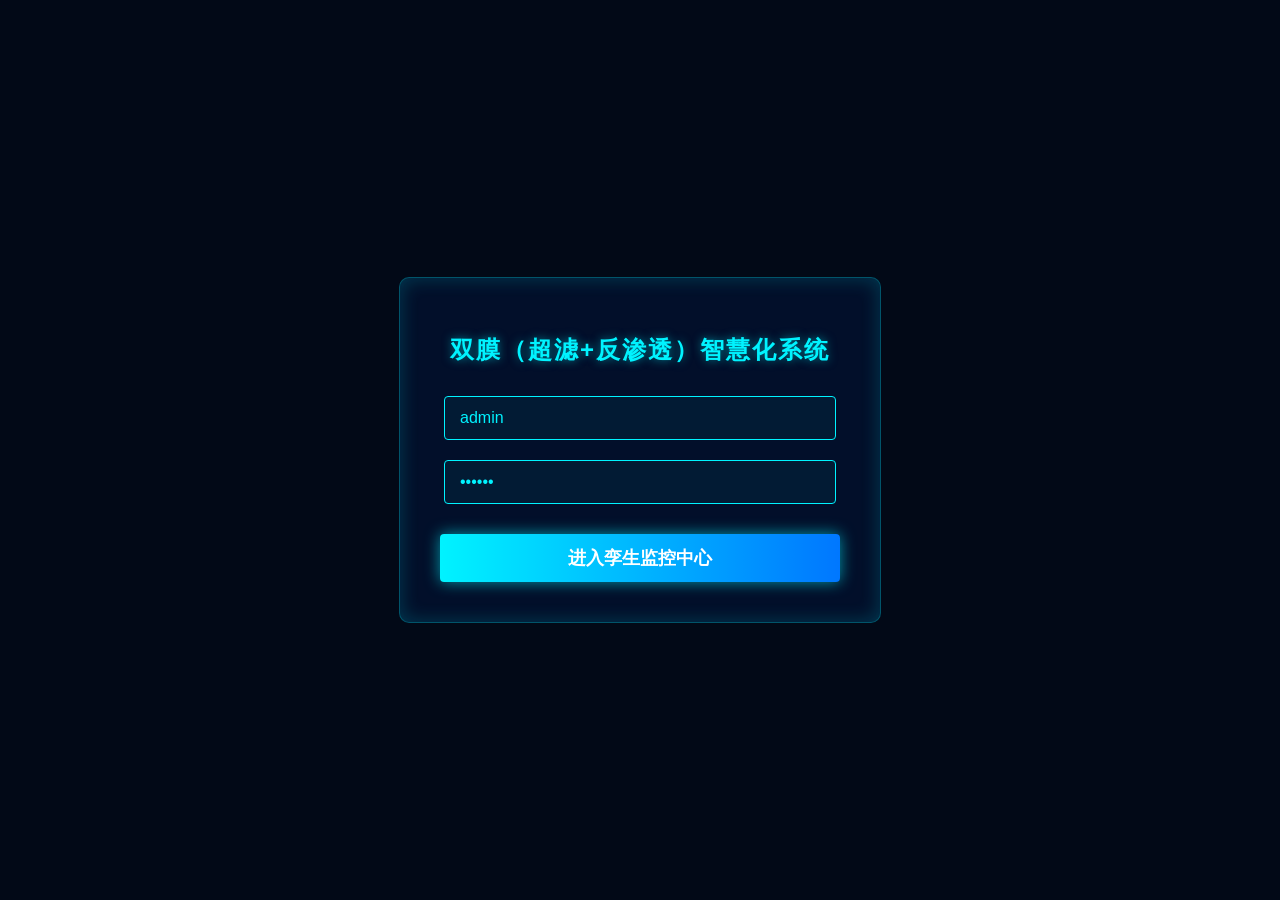
<file: index.html>
<!DOCTYPE html>
<html lang="zh-CN">
<head>
    <meta charset="UTF-8">
    <meta name="viewport" content="width=device-width, initial-scale=1.0">
    <title>双膜（超滤+反渗透）智慧化系统</title>
    <link rel="stylesheet" href="css/style.css">
</head>
<body>
    <div class="bg-grid"></div>

    <div class="login-wrapper">
        <div class="login-box">
            <h1 class="login-title">双膜（超滤+反渗透）智慧化系统</h1>
            
            <input type="text" class="login-input" placeholder="请输入管理员账号" value="admin">
            <input type="password" class="login-input" placeholder="请输入密码" value="123456">
            
            <button class="login-btn" onclick="window.location.href='main.html?v=20260828-3d19'">
                进入孪生监控中心
            </button>
        </div>
    </div>
</body>
</html>
</file>
<file: css/style.css>
/* 全局重置与基础设定 */
body, html {
    margin: 0;
    padding: 0;
    width: 100%;
    height: 100%;
    /* 深邃的科技蓝黑底色 */
    background-color: #020917; 
    color: #ffffff;
    font-family: "PingFang SC", "Helvetica Neue", Helvetica, Arial, sans-serif;
    overflow: hidden; /* 防止出现滚动条 */
}

/* 背景网格效果 (增加空间感) */
.bg-grid {
    position: fixed;
    top: 0; left: 0; width: 100%; height: 100%;
    background-image: 
        linear-gradient(rgba(0, 243, 255, 0.05) 1px, transparent 1px),
        linear-gradient(90deg, rgba(0, 243, 255, 0.05) 1px, transparent 1px);
    background-size: 40px 40px;
    z-index: -1;
}

/* ================= 登录页专属样式 ================= */
.login-wrapper {
    position: relative;
    width: 100%;
    height: 100%;
    display: flex;
    justify-content: center;
    align-items: center;
}

/* 毛玻璃质感的登录框 */
.login-box {
    width: 400px;
    padding: 40px;
    background: rgba(4, 21, 55, 0.6);
    border: 1px solid rgba(0, 243, 255, 0.3);
    border-radius: 10px;
    box-shadow: 0 0 20px rgba(0, 243, 255, 0.2) inset;
    backdrop-filter: blur(10px); /* Mac 上最爱的毛玻璃效果 */
    text-align: center;
}

.login-box h1 {
    color: #00f3ff;
    font-size: 24px;
    margin-bottom: 30px;
    letter-spacing: 2px;
    text-shadow: 0 0 10px rgba(0, 243, 255, 0.5);
}

.login-input {
    width: 90%;
    padding: 12px 15px;
    margin-bottom: 20px;
    background: rgba(0, 243, 255, 0.05);
    border: 1px solid #00f3ff;
    color: #00f3ff;
    border-radius: 4px;
    outline: none;
    font-size: 16px;
    transition: all 0.3s;
}

.login-input:focus {
    box-shadow: 0 0 10px rgba(0, 243, 255, 0.8);
}

/* 荧光呼吸按钮 */
.login-btn {
    width: 100%;
    padding: 12px;
    margin-top: 10px;
    background: linear-gradient(90deg, #00f3ff 0%, #0077ff 100%);
    border: none;
    color: #fff;
    font-size: 18px;
    font-weight: bold;
    border-radius: 4px;
    cursor: pointer;
    box-shadow: 0 0 15px rgba(0, 243, 255, 0.6);
    transition: all 0.3s ease;
}

.login-btn:hover {
    box-shadow: 0 0 25px rgba(0, 243, 255, 1);
    transform: scale(1.02);
}
/* ================= 大屏主页/厂区页 通用 UI 样式 ================= */

/* 3D 模型的画布容器，放在最底层 */
#canvas-container {
    position: absolute;
    top: 0; left: 0;
    width: 100%; height: 100%;
    z-index: 0; 
}

/* UI 遮罩层，盖在 3D 模型上面 */
#ui-layer {
    position: absolute;
    top: 0; left: 0;
    width: 100%; height: 100%;
    z-index: 10;
    pointer-events: none; /* 魔法属性：让鼠标穿透UI层，可以拖拽底下的3D模型 */
    display: flex;
    flex-direction: column;
}

/* 顶部导航标题栏 */
.top-header {
    height: 80px;
    background: linear-gradient(180deg, rgba(4, 21, 55, 0.9) 0%, transparent 100%);
    display: flex;
    justify-content: space-between;
    align-items: center;
    padding: 0 40px;
    pointer-events: auto; /* 恢复这部分的鼠标点击 */
    border-bottom: 1px solid rgba(0, 243, 255, 0.2);
}

.header-title {
    font-size: 28px;
    font-weight: bold;
    color: #00f3ff;
    text-shadow: 0 0 15px rgba(0, 243, 255, 0.8);
    letter-spacing: 2px;
}

/* 导航按钮（微调大小以适配下方文本） */
.nav-btn {
    background: rgba(0, 243, 255, 0.05);
    border: 1px solid rgba(0, 243, 255, 0.3);
    color: #fff;
    padding: 6px 14px; /* 调小上下左右边距 */
    margin-left: 8px;  /* 调小按钮间隙 */
    font-size: 13px;   /* 调小字号 */
    border-radius: 4px;
    cursor: pointer;
    transition: all 0.3s ease;
    font-weight: bold;
}

/* 右侧头部综合容器：上下排布按钮和时间 */
.header-right {
    display: flex;
    flex-direction: column;
    align-items: flex-end; /* 内容靠右对齐 */
    gap: 8px; /* 按钮和文字的间距 */
    margin-top: 10px;
}

/* 用户名和时间文本的样式 */
.header-info {
    font-size: 12px;
    color: #b0c4de;
    display: flex;
    gap: 15px; /* 名字和时间之间的间距 */
    font-family: 'Helvetica Neue', Helvetica, Arial, sans-serif;
    letter-spacing: 1px;
}

/* 动态状态呼吸灯 */
.status-dot {
    width: 10px; 
    height: 10px; 
    border-radius: 50%;
    animation: blink 1.5s infinite;
}

.nav-btn:hover, .nav-btn.active {
    background: rgba(0, 243, 255, 0.2);
    border-color: #00f3ff;
    box-shadow: 0 0 15px rgba(0, 243, 255, 0.5) inset;
    color: #00f3ff;
}

/* 中间主体区域（包含左右面板） */
/* ================= 大屏主页/厂区页 通用 UI 样式 ================= */
/* 中间主体区域（包含左右面板） */
.main-content {
    flex: 1;
    position: relative;
}

/* === 1. 左右大容器 === */
.side-panel {
    position: absolute;
    top: 85px;     
    bottom: 25px;
    width: 360px;
    display: flex;
    flex-direction: column;
    gap: 4px;
    z-index: 10;
    pointer-events: none; 
}
/* 【修复问题2：紧贴边缘】把 20px 改成 0px，让右侧彻底贴边 */
.left-panel { left: 0px; }
.right-panel { right: 0px; }

/* === 2. 独立信息板 === */
.data-module {
    pointer-events: auto; 
    position: relative;
    background: rgba(10, 25, 50, 0.4) !important;
    border-radius: 0 10px 10px 0 !important;      
    border: 1px solid rgba(0, 243, 255, 0.3);
    border-left: none; 
    box-shadow: 0 0 15px rgba(0, 243, 255, 0.1) inset;
    backdrop-filter: blur(8px);                    
    -webkit-backdrop-filter: blur(8px);
    padding: 5px 8px;
    
    flex: 1;                                       
    height: 0; 
    display: flex;
    flex-direction: column;
    
    overflow: visible; 

    transition: transform 0.4s cubic-bezier(0.4, 0, 0.2, 1);
}

/* 右侧面板的圆角和边框反向设置 */
.right-panel .data-module {
    border-radius: 10px 0 0 10px !important;
    border-left: 1px solid rgba(0, 243, 255, 0.3);
    border-right: none;
}

/* === 3. 隐入屏幕边缘的逻辑计算 === */
/* 💥 核心修复 2：因为小耳朵已经能完整露在外面了，所以面板直接平移 100% 即可 💥 */
.data-module.hidden-left { transform: translateX(-100%); }
.data-module.hidden-right { transform: translateX(100%); }

/* === 4. 左右边缘的隐现按钮（小耳朵） === */
.toggle-btn {
    position: absolute;
    top: 50%;
    transform: translateY(-50%);
    width: 18px;
    height: 50px;
    background: rgba(0, 243, 255, 0.3); 
    border: 1px solid rgba(0, 243, 255, 0.8);
    cursor: pointer;
    display: flex;
    align-items: center;
    justify-content: center;
    color: #fff; 
    font-size: 9px; 
    z-index: 20;
    transition: all 0.3s ease;
    box-shadow: 0 0 10px rgba(0, 243, 255, 0.6);
}

/* 鼠标悬浮时，按钮稍微变宽且变亮，提升交互手感 */
.toggle-btn:hover { 
    background: rgba(0, 243, 255, 0.7); 
    width: 24px; 
}

/* 左侧板子的按钮在它的右外侧 */
.left-btn { 
    right: -19px;
    border-radius: 0 6px 6px 0; 
    border-left: none; 
}

/* 右侧板子的按钮在它的左外侧 */
.right-btn { 
    left: -19px;   
    border-radius: 6px 0 0 6px; 
    border-right: none; 
}

/* 按钮箭头方向控制 */
.left-btn::after { content: '◀'; }
.right-btn::after { content: '▶'; }
.data-module.hidden-left .left-btn::after { content: '▶'; }
.data-module.hidden-right .right-btn::after { content: '◀'; }

/* 模块的标题保持原样 */
.module-title {
    font-size: 12px;
    color: #00f3ff;
    margin-bottom: 4px;
    display: flex;
    align-items: center;
}
.module-title::before {
    content: '';
    display: inline-block;
    width: 3px; height: 12px;
    background: #00f3ff;
    margin-right: 5px;
}

/* === 5. 第6点要求：“系统实时事件”专属样式 === */
.event-container {
    flex: 1;
    display: flex;
    flex-direction: column;
    overflow: hidden;
    margin-top: 10px;
}

/* 统一的事件滚动区（取代了原来的 alert-zone 和 normal-zone） */
.event-scroll-zone {
    flex: 1;
    overflow-y: auto;
    padding-right: 5px;
    display: flex;
    flex-direction: column;
}
.event-scroll-zone::-webkit-scrollbar { width: 4px; }
.event-scroll-zone::-webkit-scrollbar-thumb { background: rgba(0, 243, 255, 0.3); border-radius: 2px; }

.event-item {
    font-size: 13px;
    margin-bottom: 8px;
    padding: 6px 10px;
    background: rgba(255, 255, 255, 0.05);
    border-radius: 4px;
}

/* 红字预警变成可点击状态 */
.alert-red { 
    color: #ff4d4f; 
    border-left: 3px solid #ff4d4f; 
    animation: blink 2s infinite; 
    cursor: pointer; /* 增加小手图标，提示可点击 */
}
.alert-red:hover { background: rgba(255, 77, 79, 0.15); }
.normal-blue { color: #00f3ff; border-left: 3px solid #00f3ff; animation: none; /* 蓝字不闪烁 */ }

@keyframes blink { 50% { opacity: 0.5; } }

/* 跳动的数据字体样式 */

.data-item {
    display: flex;
    justify-content: space-between;
    align-items: center;
    margin-bottom: 5px;
    font-size: 12px;
    color: #b0c4de;
}
.data-value {
    font-size: 18px;
    font-weight: bold;
    color: #00f3ff;
    font-family: Arial, Helvetica, sans-serif;
    text-shadow: 0 0 10px rgba(0, 243, 255, 0.5);
}
.data-unit {
    font-size: 10px;
    color: #666;
    margin-left: 3px;
}

/* 预留给图表的空位 */
.chart-container {
    width: 100%;
    height: 120px;
    margin-top: 2px;
}
/* 视频监控模块样式 */
.cctv-container {
    display: flex;
    justify-content: space-between;
    gap: 10px;
    height: 100%;
}
.cctv-item {
    position: relative;
    flex: 1;
    border: 1px solid rgba(0, 243, 255, 0.4);
    border-radius: 4px;
    overflow: hidden;
}
.cctv-item img {
    width: 100%;
    height: 100%;
    object-fit: cover;
    opacity: 0.7; /* 降低饱和度，融入暗黑主题 */
    filter: sepia(0.5) hue-rotate(180deg); /* 加上科技蓝滤镜，高级感拉满 */
}
.cctv-label {
    position: absolute;
    bottom: 0; left: 0; width: 100%;
    background: rgba(0, 0, 0, 0.7);
    color: #00f3ff;
    font-size: 12px;
    text-align: center;
    padding: 2px 0;
}
/* ================= 阶段二：厂房页与 3D 悬浮交互专属样式 ================= */

/* 厂房纵深背景：极简本地路径版 */
.factory-bg {
    position: fixed;
    top: 0; left: 0; width: 100%; height: 100%;
    /* 这里的 ../ 意思是让 css 去外面那一层找 bg.jpg */
    background: linear-gradient(rgba(2, 9, 23, 0.6), rgba(2, 9, 23, 0.8)), 
                url('../bg.jpg') center/cover no-repeat;
    z-index: -2;
}

/* 存放所有 3D 悬浮标签的容器 */
#labels-layer {
    position: absolute;
    top: 0; left: 0;
    width: 100%; height: 100%;
    pointer-events: none; /* 让鼠标穿透，不影响转动 3D 模型 */
    z-index: 5;
}

/* 3D 空间悬浮标签的设计 (极品科技感) */
.floating-label {
    position: absolute;
    transform: translate(-50%, -50%); /* 确保坐标点在标签正中心 */
    background: rgba(4, 21, 55, 0.8);
    border: 1px solid #00f3ff;
    padding: 6px 12px;
    border-radius: 4px;
    color: #fff;
    font-size: 13px;
    box-shadow: 0 0 10px rgba(0, 243, 255, 0.5);
    display: flex;
    flex-direction: column;
    align-items: center;
    transition: opacity 0.2s; /* 转身时的淡入淡出 */
}
.floating-label::after {
    /* 标签下方的小尾巴（指向设备） */
    content: '';
    position: absolute;
    bottom: -15px;
    left: 50%;
    transform: translateX(-50%);
    width: 1px;
    height: 15px;
    background: #00f3ff;
}
.label-title { font-weight: bold; color: #00f3ff; margin-bottom: 3px; }
.label-status { color: #00fa9a; font-size: 11px; }

/* 交互控制按钮区 */
.control-panel {
    display: flex;
    gap: 15px;
    margin-top: 15px;
}
.action-btn {
    flex: 1;
    padding: 10px;
    background: rgba(0, 243, 255, 0.1);
    border: 1px solid #00f3ff;
    color: #00f3ff;
    cursor: pointer;
    font-weight: bold;
    border-radius: 4px;
    transition: all 0.3s;
}
.action-btn:hover {
    background: #00f3ff;
    color: #020917;
    box-shadow: 0 0 15px #00f3ff;
}
.action-btn.warning {
    border-color: #ff4d4f;
    color: #ff4d4f;
}
.action-btn.warning:hover {
    background: #ff4d4f;
    color: #fff;
    box-shadow: 0 0 15px #ff4d4f;
}

/* 简易全屏系统提示弹窗 */
#sys-alert {
    position: fixed; top: 20px; left: 50%; transform: translateX(-50%);
    background: rgba(0, 243, 255, 0.2); border: 1px solid #00f3ff;
    color: #fff; padding: 15px 30px; border-radius: 5px;
    z-index: 9999; backdrop-filter: blur(10px);
    display: none; font-weight: bold; text-shadow: 0 0 5px #00f3ff;
}

/* ================= 阶段三：数据报表页专属样式 ================= */

.report-content {
    padding: 20px 40px;
    display: flex;
    flex-direction: column;
    gap: 20px;
    height: calc(100vh - 100px); /* 留出顶部导航的高度 */
    overflow-y: auto; /* 内容多了可以向下滚动 */
}

/* 报表页上方的双图表容器 */
.report-charts-row {
    display: flex;
    gap: 20px;
    height: 280px;
}

.report-box {
    flex: 1;
    background: rgba(4, 21, 55, 0.65);
    border: 1px solid rgba(0, 243, 255, 0.3);
    backdrop-filter: blur(8px);
    padding: 15px 20px;
    border-radius: 4px;
    box-shadow: 0 0 15px rgba(0, 243, 255, 0.1) inset;
}

/* 科技感表格样式 */
.table-header {
    display: flex;
    justify-content: space-between;
    align-items: center;
    margin-bottom: 15px;
}

.tech-table {
    width: 100%;
    border-collapse: collapse;
    color: #b0c4de;
    font-size: 14px;
    text-align: center;
}

.tech-table th {
    background: rgba(0, 243, 255, 0.1);
    color: #00f3ff;
    padding: 12px;
    border: 1px solid rgba(0, 243, 255, 0.3);
    position: sticky;
    top: 0; /* 表头吸顶 */
}

.tech-table td {
    padding: 10px;
    border: 1px solid rgba(0, 243, 255, 0.1);
    border-bottom: 1px solid rgba(0, 243, 255, 0.2);
}

.tech-table tbody tr:hover {
    background: rgba(0, 243, 255, 0.1);
    cursor: pointer;
}

/* 状态标签的小徽章 */
.status-badge {
    padding: 3px 10px;
    border-radius: 12px;
    font-size: 12px;
}
.status-normal { background: rgba(0, 250, 154, 0.15); color: #00fa9a; border: 1px solid #00fa9a; }
.status-warn { background: rgba(255, 77, 79, 0.15); color: #ff4d4f; border: 1px solid #ff4d4f; }

/* ================= 弹窗 (Modal) 全局样式 ================= */
.modal-overlay {
    position: fixed; top: 0; left: 0; width: 100%; height: 100%;
    background: rgba(2, 9, 23, 0.8);
    backdrop-filter: blur(5px);
    z-index: 9999;
    display: none; /* 默认隐藏 */
    justify-content: center; align-items: center;
    opacity: 0; transition: opacity 0.3s ease;
    /* 💥 核心修复：强制恢复弹窗的鼠标点击响应 💥 */
    pointer-events: auto !important;
}
.modal-overlay.show { display: flex; opacity: 1; }

.modal-box {
    background: rgba(4, 21, 55, 0.95);
    border: 1px solid #00f3ff;
    border-radius: 12px;
    box-shadow: 0 0 30px rgba(0, 243, 255, 0.3);
    width: 700px; max-width: 90%;
    padding: 20px 30px;
    color: #fff;
    transform: translateY(-20px); transition: transform 0.3s ease;
}
.modal-overlay.show .modal-box { transform: translateY(0); }

.modal-header { display: flex; justify-content: space-between; align-items: center; border-bottom: 1px solid rgba(0, 243, 255, 0.2); padding-bottom: 10px; margin-bottom: 20px; }
.modal-header h2 { margin: 0; font-size: 18px; color: #00f3ff; }
.close-btn { background: transparent; border: none; color: #00f3ff; font-size: 28px; cursor: pointer; }
.close-btn:hover { color: #ff4d4f; }

/* 系统配置 Tab 样式（新增滚动条与最大高度限制） */
.config-tabs { 
    width: 160px; 
    border-right: 1px solid rgba(0,243,255,0.2); 
    display: flex; 
    flex-direction: column; 
    gap: 10px; 
    padding-right: 15px; 
    margin-right: 15px; 
    max-height: 250px;      /* 限制高度 */
    overflow-y: auto;       /* 开启滚动 */
}
/* 给 tab 加细细的滚动条 */
.config-tabs::-webkit-scrollbar { width: 4px; }
.config-tabs::-webkit-scrollbar-thumb { background: rgba(0, 243, 255, 0.3); border-radius: 2px; }

.config-content { flex: 1; overflow-y: auto; max-height: 250px; padding-right: 5px; }

/* 高级报警专属特效 */
.alert-overlay { background: rgba(255, 0, 0, 0.3); }
.alert-box { border-color: #ff4d4f; box-shadow: 0 0 50px rgba(255, 77, 79, 0.6); text-align: center; animation: alert-shake 0.5s ease-in-out; }
@keyframes alert-shake { 0%, 100% { transform: translateX(0); } 20%, 60% { transform: translateX(-10px); } 40%, 80% { transform: translateX(10px); } }

/* ================= AI 预测面板专属样式 ================= */
.ai-header-bar {
    display: flex;
    justify-content: space-between;
    align-items: center;
    margin-bottom: 10px;
    width: 100%;
}

.ai-tabs {
    display: flex;
    gap: 5px;
}

.ai-tab {
    background: transparent;
    border: 1px solid rgba(0, 243, 255, 0.3);
    color: #8898aa;
    padding: 1px 6px;
    font-size: 10px;
    border-radius: 3px;
    cursor: pointer;
    transition: 0.3s;
}

.ai-tab.active, .ai-tab:hover {
    background: rgba(0, 243, 255, 0.2);
    color: #00f3ff;
    border-color: #00f3ff;
}

/* AI 动态内容滚动区 */
.ai-content-scroll {
    flex: 1;               
    overflow-y: auto;      
    padding-right: 3px;
    display: flex;
    flex-direction: column;
    gap: 3px;
    height: 100%;
}
.ai-content-scroll::-webkit-scrollbar { width: 3px; }
.ai-content-scroll::-webkit-scrollbar-thumb { background: rgba(0, 243, 255, 0.3); border-radius: 2px; }

/* 每一条 AI 信息的样式 */
.ai-item {
    background: rgba(255, 255, 255, 0.03);
    padding: 4px 8px;
    border-radius: 5px;
    border-left: 2px solid #00f3ff;
}

.ai-item-title {
    display: flex;
    justify-content: space-between;
    font-size: 11px;
    color: #fff;
    margin-bottom: 3px;
    font-weight: bold;
}

.ai-time {
    color: #ffeb3b;
    font-family: monospace;
    font-size: 12px;
}

.ai-item-detail {
    font-size: 10px;
    color: #b0c4de;
    line-height: 1.4;
}

/* 健康度进度条 */
.ai-health-bar {
    width: 100%;
    height: 4px;
    background: rgba(255,255,255,0.1);
    border-radius: 2px;
    overflow: hidden;
    margin-top: 3px;
}
.ai-health-fill {
    height: 100%;
    transition: width 1s ease-in-out;
}

/* ================= 专家库诊断卡片专属样式 ================= */
.expert-card {
    background: rgba(10, 25, 50, 0.6);
    border: 1px solid rgba(0, 243, 255, 0.2);
    border-left: 4px solid #00f3ff;
    border-radius: 6px;
    padding: 15px;
    margin-bottom: 12px;
    transition: all 0.3s ease;
}

.expert-card:hover {
    background: rgba(0, 243, 255, 0.05);
    box-shadow: 0 4px 15px rgba(0, 243, 255, 0.15);
    transform: translateY(-2px);
    border-left: 4px solid #ffeb3b;
}

.expert-card-title {
    color: #00f3ff;
    font-size: 15px;
    font-weight: bold;
    margin: 0 0 10px 0;
    padding-bottom: 8px;
    border-bottom: 1px dashed rgba(255,255,255,0.1);
    display: flex;
    align-items: center;
    gap: 8px;
}

.expert-section {
    font-size: 13px;
    line-height: 1.6;
    margin-bottom: 6px;
}

.expert-label-cause { color: #ff9800; font-weight: bold; } /* 橙色表示原因 */
.expert-label-fix { color: #00fa9a; font-weight: bold; }   /* 绿色表示解决 */
.expert-text { color: #b0c4de; }

/* ================= 专家库 V1：搜索分析工作台 ================= */
.expert-modal-box {
    width: min(1080px, calc(100vw - 32px));
    max-width: none;
    max-height: calc(100vh - 36px);
    padding: 18px 22px 20px;
    overflow: hidden;
    border-color: rgba(86, 224, 224, 0.82);
    border-radius: 10px;
    box-shadow: 0 24px 70px rgba(0, 0, 0, 0.48), 0 0 28px rgba(0, 243, 255, 0.2);
}
.expert-modal-header {
    margin: 0;
    padding: 0 0 14px;
    border-color: rgba(106, 206, 229, 0.2);
}
.expert-modal-header h2 {
    display: flex;
    align-items: center;
    gap: 11px;
    color: #ecf8ff;
    font-size: 21px;
    letter-spacing: 0.5px;
}
.expert-title-icon {
    display: inline-grid;
    place-items: center;
    width: 22px;
    height: 22px;
    color: #63e5eb;
    font-size: 23px;
    line-height: 1;
    transform: rotate(90deg);
}
.expert-modal-header .close-btn { color: #a9c6d5; font-size: 30px; line-height: 1; }
.expert-workspace { padding-top: 14px; }
.expert-search-console {
    padding: 10px;
    background: #071b34;
    border: 1px solid rgba(94, 211, 231, 0.28);
    border-radius: 7px;
}
.expert-query-row {
    display: grid;
    grid-template-columns: minmax(0, 1fr) 170px 126px;
    align-items: stretch;
    gap: 10px;
    position: relative;
}
.expert-query-row .login-input {
    width: 100% !important;
    min-width: 0;
    min-height: 54px;
    margin: 0;
    padding: 14px 16px 14px 47px;
    background: #06172c;
    border-color: rgba(109, 216, 235, 0.34);
    color: #eefaff;
    border-radius: 6px;
    font-size: 16px;
}
.expert-query-row .login-input::placeholder { color: #7796aa; }
.expert-query-row .login-input:focus { border-color: #56e0e0; box-shadow: 0 0 0 3px rgba(86, 224, 224, 0.11); }
.expert-search-icon {
    position: absolute;
    left: 17px;
    top: 17px;
    width: 21px;
    height: 21px;
    color: #60dde2;
    pointer-events: none;
}
.expert-search-icon svg { display: block; width: 100%; height: 100%; }
.expert-equipment-control {
    display: flex;
    flex-direction: column;
    justify-content: center;
    gap: 3px;
    min-width: 0;
    padding: 7px 12px;
    background: #071a31;
    border: 1px solid rgba(94, 211, 231, 0.3);
    border-radius: 6px;
    color: #88a8ba;
    cursor: pointer;
}
.expert-equipment-control > span { font-size: 10px; letter-spacing: 0.5px; }
.expert-equipment-control select {
    min-width: 0;
    padding: 0 18px 0 0;
    border: 0;
    outline: 0;
    background: transparent;
    color: #e2f4fb;
    font: 600 13px inherit;
    cursor: pointer;
}
.expert-equipment-control option { background: #0b2039; color: #e2f4fb; }
.expert-query-row .nav-btn {
    margin: 0;
    padding: 0 16px;
    border: 1px solid #f0b45b;
    border-radius: 6px;
    background: #e7ad57;
    box-shadow: none;
    color: #102138;
    font-size: 14px;
    letter-spacing: 0.3px;
}
.expert-query-row .nav-btn:hover,
.expert-query-row .nav-btn.active {
    border-color: #ffd184;
    background: #f5bf67;
    box-shadow: 0 0 16px rgba(240, 180, 91, 0.24);
    color: #07182b;
}
.expert-query-row .nav-btn:disabled {
    cursor: wait;
    opacity: 0.72;
    box-shadow: none;
}
.expert-analysis-rail {
    display: grid;
    grid-template-columns: repeat(3, minmax(0, 1fr)) minmax(170px, auto);
    align-items: center;
    gap: 0;
    padding: 14px 4px 16px;
    border-bottom: 1px solid rgba(107, 193, 215, 0.16);
}
.expert-flow-stage {
    position: relative;
    display: flex;
    align-items: center;
    gap: 8px;
    color: #69889b;
    font-size: 12px;
    font-weight: 600;
}
.expert-flow-stage:not([data-expert-flow="answer"])::after {
    content: '';
    position: absolute;
    top: 50%;
    left: 96px;
    right: 12px;
    height: 1px;
    background: rgba(97, 158, 177, 0.28);
}
.expert-flow-stage > span {
    display: grid;
    place-items: center;
    width: 22px;
    height: 22px;
    border: 1px solid #527589;
    border-radius: 50%;
    color: #8dabbc;
    font-size: 11px;
    background: #071a30;
    z-index: 1;
}
.expert-flow-stage.is-complete { color: #79e1e2; }
.expert-flow-stage.is-complete > span { border-color: #62dadd; color: #07192e; background: #62dadd; }
.expert-flow-stage.is-active { color: #f2bd67; }
.expert-flow-stage.is-active > span { border-color: #f2bd67; color: #f2bd67; box-shadow: 0 0 0 4px rgba(242, 189, 103, 0.1); }
.expert-runtime-status {
    justify-self: end;
    max-width: 260px;
    color: #87a9bb;
    font-size: 11px;
    line-height: 1.45;
    text-align: right;
}
.expert-runtime-status.is-connected { color: #7ee6b8; }
.expert-workbench {
    display: grid;
    grid-template-columns: 234px minmax(0, 1fr);
    min-height: 385px;
}
.expert-research-rail {
    padding: 18px 18px 8px 0;
    border-right: 1px solid rgba(107, 193, 215, 0.16);
}
.expert-rail-section { margin-bottom: 19px; }
.expert-rail-section h3,
.expert-rail-heading h3 {
    margin: 0 0 8px;
    color: #78e2e5;
    font-size: 11px;
    font-weight: 700;
    letter-spacing: 0.8px;
}
.expert-boundary-note {
    padding: 0 0 15px;
    border-bottom: 1px solid rgba(107, 193, 215, 0.12);
}
.expert-boundary-note p { margin: 0; color: #849fb0; font-size: 12px; line-height: 1.65; }
.expert-rail-heading { display: flex; justify-content: space-between; align-items: baseline; }
#btn-clear-history {
    padding: 0;
    border: 0;
    background: transparent;
    color: #6f91a4;
    cursor: pointer;
    font: inherit;
    font-size: 11px;
}
#btn-clear-history:hover { color: #77e0e4; }
#expert-history-tags,
#expert-hot-tags { display: grid; gap: 6px; }
.expert-suggestion-item {
    display: flex;
    align-items: center;
    width: 100%;
    min-height: 31px;
    padding: 6px 9px;
    overflow: hidden;
    border: 1px solid rgba(95, 173, 198, 0.22);
    border-radius: 4px;
    background: rgba(8, 34, 58, 0.55);
    color: #afc9d7;
    cursor: pointer;
    font: 12px inherit;
    line-height: 1.35;
    text-align: left;
    transition: border-color 0.2s ease, color 0.2s ease, background 0.2s ease;
}
.expert-suggestion-item::before { content: '›'; margin-right: 7px; color: #5ccfd5; font-size: 18px; line-height: 0; }
.expert-suggestion-item.is-suggested::before { color: #f0b45b; }
.expert-suggestion-item:hover { border-color: #62dadd; background: rgba(40, 117, 141, 0.18); color: #effcff; }
.expert-analysis-panel { min-width: 0; padding: 17px 0 0 20px; }
.expert-panel-heading {
    display: flex;
    align-items: flex-end;
    justify-content: space-between;
    gap: 16px;
    padding: 0 0 12px;
}
.expert-panel-heading > div:first-child > span { color: #e8af5e; font-size: 11px; letter-spacing: 0.8px; }
.expert-panel-heading h3 { margin: 3px 0 0; color: #edf9ff; font-size: 17px; font-weight: 600; }
.expert-output-indicator { display: flex; align-items: center; gap: 6px; color: #88a9ba; font-size: 11px; white-space: nowrap; }
.expert-output-indicator i { width: 6px; height: 6px; border-radius: 50%; background: #f0b45b; box-shadow: 0 0 8px rgba(240, 180, 91, 0.75); }
.expert-results {
    height: 318px;
    overflow-y: auto;
    padding: 15px 17px;
    border: 1px solid rgba(95, 180, 205, 0.24);
    border-radius: 6px;
    background: rgba(5, 22, 43, 0.7);
    scrollbar-color: rgba(99, 216, 221, 0.45) transparent;
}
.expert-results::-webkit-scrollbar { width: 5px; }
.expert-results::-webkit-scrollbar-thumb { background: rgba(99, 216, 221, 0.42); border-radius: 4px; }
.expert-empty-copy { max-width: 360px; margin: 94px auto; color: #7190a2; font-size: 13px; line-height: 1.75; text-align: center; }
.expert-card {
    margin: 0 0 14px;
    padding: 0 0 13px 14px;
    border: 0;
    border-left: 3px solid #e7ad57;
    border-radius: 0;
    background: transparent;
    box-shadow: none;
}
.expert-card:hover { transform: none; border-left-color: #ffd184; background: transparent; box-shadow: none; }
.expert-card-v0.risk-high { border-left-color: #ff7778; }
.expert-card-v0.risk-low { border-left-color: #70e3b1; }
.expert-card-head { display: flex; align-items: flex-start; justify-content: space-between; gap: 12px; }
.expert-card-head .expert-card-title {
    flex: 1;
    margin: 0 0 5px;
    padding: 0;
    border: 0;
    color: #eefaff;
    font-size: 15px;
    line-height: 1.45;
}
.expert-risk { flex: 0 0 auto; padding: 3px 7px; border: 1px solid currentColor; border-radius: 3px; font-size: 10px; font-weight: 700; white-space: nowrap; }
.expert-risk.high { color: #ff8d91; background: rgba(255, 77, 79, 0.09); }
.expert-risk.medium { color: #f2bd67; background: rgba(240, 180, 91, 0.07); }
.expert-risk.low { color: #75e3b2; background: rgba(112, 227, 177, 0.07); }
.expert-meta-row { display: flex; flex-wrap: wrap; gap: 6px; margin: 0 0 11px; }
.expert-meta { padding: 0; border: 0; border-radius: 0; color: #75d5dc; font-size: 11px; }
.expert-meta.boundary { color: #e7b56e; }
.expert-meta + .expert-meta::before { content: '·'; margin-right: 6px; color: #587589; }
.expert-section { margin: 0 0 10px; color: #b8ceda; font-size: 13px; line-height: 1.7; }
.expert-label-cause,
.expert-label-fix { display: block; margin-bottom: 2px; color: #efb45d; font-weight: 700; }
.expert-label-fix { color: #78e2b4; }
.expert-text { color: #b8ceda; }
.expert-list { margin: 4px 0 0; padding-left: 19px; color: #b8ceda; }
.expert-list li { margin: 3px 0; padding-left: 3px; }
.expert-list li::marker { color: #f0b45b; font-weight: 700; }
.expert-source { margin-top: 11px; padding-top: 9px; border-top: 1px solid rgba(107, 193, 215, 0.14); color: #7897a8; font-size: 11px; line-height: 1.55; }
.expert-feedback { display: flex; align-items: center; gap: 8px; flex-wrap: wrap; margin: 0; padding: 10px 0 0 17px; color: #9bb7c6; font-size: 11px; }
.expert-feedback button { padding: 3px 8px; border: 1px solid rgba(92, 207, 213, 0.35); border-radius: 3px; background: transparent; color: #b8d6df; cursor: pointer; font: inherit; }
.expert-feedback button:hover { border-color: #62dadd; color: #ecffff; }
.expert-feedback .is-saved { color: #7ee6b8; }
.expert-safety-bar { display: flex; align-items: center; gap: 8px; min-height: 39px; margin-top: 11px; padding: 0 12px; border-top: 1px solid rgba(95, 180, 205, 0.18); color: #e4b369; font-size: 11px; }
.expert-safety-bar > span:first-child { color: #e7b56e; font-size: 16px; }
.expert-safety-bar small { margin-left: auto; color: #7694a5; font-size: 10px; }

@media (max-width: 760px) {
    .expert-modal-box { width: min(100vw - 18px, 620px); max-height: calc(100vh - 18px); padding: 15px; }
    .expert-modal-header h2 { font-size: 18px; }
    .expert-query-row { grid-template-columns: minmax(0, 1fr) 106px; gap: 8px; }
    .expert-query-row .login-input { grid-column: 1 / -1; min-height: 49px; font-size: 14px; }
    .expert-search-icon { top: 14px; }
    .expert-query-row .nav-btn { min-height: 45px; font-size: 13px; }
    .expert-analysis-rail { grid-template-columns: repeat(3, 1fr); row-gap: 11px; padding-bottom: 12px; }
    .expert-flow-stage { gap: 5px; font-size: 10px; }
    .expert-flow-stage:not([data-expert-flow="answer"])::after { left: 76px; right: 6px; }
    .expert-flow-stage > span { width: 19px; height: 19px; font-size: 9px; }
    .expert-runtime-status { grid-column: 1 / -1; justify-self: start; max-width: none; text-align: left; }
    .expert-workbench { grid-template-columns: 1fr; min-height: 0; }
    .expert-research-rail { display: grid; grid-template-columns: 1fr 1fr; gap: 13px; padding: 13px 0 7px; border-right: 0; border-bottom: 1px solid rgba(107, 193, 215, 0.16); }
    .expert-rail-section { margin: 0; }
    .expert-boundary-note { display: none; }
    #expert-history-tags .expert-suggestion-item:nth-child(n+4),
    #expert-hot-tags .expert-suggestion-item:nth-child(n+4) { display: none; }
    .expert-analysis-panel { padding: 14px 0 0; }
    .expert-panel-heading h3 { font-size: 15px; }
    .expert-results { height: min(310px, 39vh); padding: 13px; }
    .expert-empty-copy { margin: 58px auto; font-size: 12px; }
    .expert-card { padding-left: 11px; }
    .expert-section { font-size: 12px; }
    .expert-safety-bar small { display: none; }
}

/* ================= 专家库 V2：紧凑对话式分析 ================= */
.expert-chat-modal {
    width: min(1000px, calc(100vw - 40px));
    max-width: none;
    max-height: calc(100vh - 48px);
    padding: 18px 24px 16px;
    border-color: rgba(87, 223, 226, 0.72);
    border-radius: 12px;
    background: rgba(5, 20, 44, 0.985);
    box-shadow: 0 28px 72px rgba(0, 0, 0, 0.5), 0 0 26px rgba(69, 216, 222, 0.12);
}
.expert-chat-modal .expert-modal-header {
    min-height: 34px;
    margin: 0;
    padding: 0 0 13px;
    border-color: rgba(102, 198, 218, 0.18);
}
.expert-chat-modal .expert-modal-header h2 {
    gap: 8px;
    color: #f0fbff;
    font-size: 20px;
    font-weight: 650;
    letter-spacing: 0.2px;
}
.expert-chat-modal .expert-title-icon {
    width: 23px;
    height: 23px;
    color: #61dde1;
    font-size: 23px;
    transform: none;
}
.expert-header-actions { display: flex; align-items: center; gap: 17px; }
.expert-chat-modal .expert-runtime-status {
    display: inline-flex;
    align-items: center;
    gap: 7px;
    max-width: none;
    color: #7f9eae;
    font-size: 12px;
    white-space: nowrap;
    text-align: left;
}
.expert-chat-modal .expert-runtime-status::before {
    content: '';
    width: 7px;
    height: 7px;
    border-radius: 50%;
    background: currentColor;
    opacity: 0.85;
}
.expert-chat-modal .expert-runtime-status.is-connected { color: #76e3b2; }
.expert-chat-modal .close-btn { color: #a7c4d4; font-size: 29px; }
.expert-chat-modal .expert-workspace { padding-top: 13px; }
.expert-chat-stage { min-height: 0; }
.expert-chat-modal .expert-results {
    height: min(338px, 47vh);
    min-height: 210px;
    overflow-y: auto;
    padding: 0 3px 2px 0;
    border: 0;
    border-radius: 0;
    background: transparent;
    scrollbar-color: rgba(86, 224, 224, 0.4) transparent;
}
.expert-chat-modal .expert-results::-webkit-scrollbar { width: 4px; }
.expert-chat-modal .expert-results::-webkit-scrollbar-thumb { border-radius: 4px; background: rgba(86, 224, 224, 0.38); }
.expert-chat-modal .expert-results.is-empty { height: min(228px, 34vh); min-height: 185px; }
.expert-empty-state {
    display: flex;
    align-items: center;
    justify-content: center;
    flex-direction: column;
    min-height: 185px;
    padding: 10px 28px 5px;
    color: #89a6b7;
    text-align: center;
}
.expert-empty-mark {
    display: grid;
    place-items: center;
    width: 34px;
    height: 34px;
    margin-bottom: 10px;
    border: 1px solid rgba(91, 215, 218, 0.42);
    border-radius: 10px;
    color: #6ce0e3;
    font-size: 17px;
}
.expert-empty-state h3 { margin: 0; color: #e8f8ff; font-size: 18px; font-weight: 600; }
.expert-empty-state p { max-width: 430px; margin: 8px 0 0; color: #809db0; font-size: 13px; line-height: 1.65; }
.expert-question-strip {
    display: grid;
    gap: 7px;
    margin: 6px 0 10px;
    min-height: 0;
}
.expert-history-row,
.expert-hot-row {
    display: flex;
    align-items: center;
    min-width: 0;
    gap: 9px;
}
.expert-question-label {
    flex: 0 0 auto;
    color: #7191a4;
    font-size: 11px;
    white-space: nowrap;
}
#expert-history-tags,
#expert-hot-tags {
    display: flex;
    align-items: center;
    min-width: 0;
    gap: 2px;
    overflow-x: auto;
    scrollbar-width: none;
}
#expert-history-tags::-webkit-scrollbar,
#expert-hot-tags::-webkit-scrollbar { display: none; }
.expert-chat-modal .expert-suggestion-item {
    display: inline-flex;
    align-items: center;
    width: auto;
    min-height: 24px;
    padding: 2px 8px;
    overflow: visible;
    border: 0;
    border-radius: 4px;
    background: transparent;
    color: #91adbd;
    font-size: 11px;
    line-height: 1.35;
    white-space: nowrap;
}
.expert-chat-modal .expert-suggestion-item::before { content: '↗'; margin: 0 5px 0 0; color: #55cdd2; font-size: 13px; }
.expert-chat-modal .expert-suggestion-item.is-suggested::before { color: #edb566; }
.expert-chat-modal .expert-suggestion-item:hover { border: 0; background: rgba(87, 209, 215, 0.09); color: #f0fbff; }
.expert-chat-modal #btn-clear-history { flex: 0 0 auto; color: #6f91a4; font-size: 11px; }
.expert-chat-modal .expert-search-console {
    padding: 7px;
    background: #071a32;
    border: 1px solid rgba(97, 197, 215, 0.34);
    border-radius: 9px;
}
.expert-chat-modal .expert-query-row {
    display: grid;
    grid-template-columns: minmax(0, 1fr) 146px 48px;
    align-items: center;
    gap: 6px;
}
.expert-chat-modal .expert-query-row .login-input {
    box-sizing: border-box;
    width: 100% !important;
    max-width: 100%;
    min-width: 0;
    min-height: 48px;
    margin: 0;
    padding: 10px 14px 10px 39px;
    border: 0;
    border-radius: 6px;
    background: transparent;
    box-shadow: none;
    color: #ebfbff;
    font-size: 14px;
}
.expert-chat-modal .expert-query-row .login-input:focus { box-shadow: inset 0 0 0 1px rgba(92, 219, 223, 0.78); }
.expert-chat-modal .expert-query-row .login-input::placeholder { color: #718fa1; }
.expert-chat-modal .expert-search-icon { top: 14px; left: 13px; width: 19px; height: 19px; color: #75d9dd; }
.expert-chat-modal .expert-equipment-control {
    display: block;
    box-sizing: border-box;
    min-width: 0;
    padding: 0;
    border: 1px solid rgba(106, 198, 216, 0.22);
    border-radius: 6px;
    background: #09213d;
}
.expert-chat-modal .expert-equipment-control select {
    box-sizing: border-box;
    width: 100%;
    min-height: 46px;
    padding: 0 29px 0 13px;
    color: #d9f0f6;
    font-size: 12px;
}
.expert-chat-modal .expert-query-row .nav-btn {
    display: grid;
    place-items: center;
    box-sizing: border-box;
    width: 48px;
    min-width: 48px;
    height: 48px;
    margin: 0;
    padding: 0;
    border: 1px solid #f3bf6a;
    border-radius: 7px;
    background: #edb55e;
    box-shadow: none;
    color: #0a1d33;
}
.expert-chat-modal .expert-query-row .nav-btn:hover,
.expert-chat-modal .expert-query-row .nav-btn.active { background: #f8c774; color: #07182b; box-shadow: 0 0 14px rgba(240, 180, 91, 0.2); }
.expert-chat-modal .expert-query-row .nav-btn svg { width: 18px; height: 18px; }
.expert-chat-modal .expert-submit-label { display: none; }
.expert-chat-modal .expert-query-row .nav-btn.is-loading svg { display: none; }
.expert-chat-modal .expert-query-row .nav-btn.is-loading .expert-submit-label { display: block; font-size: 10px; }
.expert-chat-modal .expert-composer-note { margin: 5px 5px 0; color: #69899b; font-size: 10px; line-height: 1.3; }
.expert-alert-row {
    display: flex;
    align-items: center;
    min-width: 0;
    gap: 9px;
    padding: 5px 0 2px;
}
.expert-alert-row[hidden] { display: none; }
.expert-alert-label { color: #e8af62; }
#expert-recent-alerts {
    display: flex;
    flex: 1 1 auto;
    min-width: 0;
    gap: 6px;
    overflow-x: auto;
    scrollbar-width: none;
}
#expert-recent-alerts::-webkit-scrollbar { display: none; }
.expert-alert-item {
    display: inline-flex;
    align-items: center;
    min-width: 0;
    max-width: 360px;
    height: 26px;
    padding: 0 8px;
    border: 1px solid rgba(238, 151, 103, 0.3);
    border-radius: 5px;
    background: rgba(158, 70, 55, 0.1);
    color: #c8dbe1;
    cursor: pointer;
    transition: border-color 0.18s ease, background 0.18s ease, color 0.18s ease;
    white-space: nowrap;
}
.expert-alert-item:hover {
    border-color: rgba(246, 183, 108, 0.7);
    background: rgba(177, 92, 55, 0.2);
    color: #f2fbff;
}
.expert-alert-time { flex: 0 0 auto; margin-right: 6px; color: #e9a85a; font-size: 10px; font-variant-numeric: tabular-nums; }
.expert-alert-name { overflow: hidden; text-overflow: ellipsis; color: inherit; font-size: 11px; }
.expert-alert-arrow { flex: 0 0 auto; margin-left: 5px; color: #f0b96d; font-size: 12px; }
.expert-alarm-context {
    display: flex;
    align-items: baseline;
    min-width: 0;
    gap: 7px;
    margin: 1px 8px 8px;
    color: #a9c1cd;
    font-size: 11px;
    line-height: 1.45;
}
.expert-alarm-context > span { flex: 0 0 auto; color: #e8af62; font-weight: 650; }
.expert-alarm-context time { flex: 0 0 auto; color: #7d9ba9; font-variant-numeric: tabular-nums; }
.expert-alarm-context strong {
    overflow: hidden;
    color: #c5d9e1;
    font-weight: 550;
    text-overflow: ellipsis;
    white-space: nowrap;
}
.expert-user-turn { display: flex; justify-content: flex-end; margin: 6px 6px 14px 80px; }
.expert-user-turn > span {
    max-width: 82%;
    padding: 9px 13px;
    border: 1px solid rgba(75, 187, 215, 0.46);
    border-radius: 10px 10px 3px 10px;
    background: rgba(27, 86, 133, 0.35);
    color: #e9f8ff;
    font-size: 14px;
    line-height: 1.55;
}
.expert-assistant-message {
    max-width: calc(100% - 46px);
    margin: 0 46px 10px 8px;
    padding: 0 0 2px 15px;
    border-left: 2px solid #5bd8dc;
    color: #b9cfda;
}
.expert-message-head,
.expert-response-section-head {
    display: flex;
    align-items: center;
    justify-content: space-between;
    gap: 12px;
}
.expert-assistant-name { display: inline-flex; align-items: center; gap: 7px; color: #dffaff; font-size: 12px; font-weight: 650; }
.expert-assistant-name > i { width: 7px; height: 7px; border-radius: 50%; background: #69dfad; box-shadow: 0 0 7px rgba(105, 223, 173, 0.55); }
.expert-analysis-trace { display: flex; align-items: center; gap: 8px; padding: 9px 0 10px; color: #79a8b7; font-size: 11px; white-space: nowrap; overflow: hidden; }
.expert-analysis-trace > span { animation: expertTrace 0.6s ease both; }
.expert-analysis-trace > span:nth-of-type(2) { animation-delay: 0.14s; }
.expert-analysis-trace > span:nth-of-type(3) { animation-delay: 0.28s; }
.expert-analysis-trace > i { flex: 1; min-width: 20px; height: 1px; border-top: 1px dashed rgba(98, 192, 206, 0.45); }
.expert-response-section {
    margin: 0;
    padding: 11px 0;
    border-top: 1px solid rgba(112, 191, 207, 0.15);
    animation: expertReveal 0.48s ease both;
}
.expert-response-section h4 { margin: 0 0 5px; color: #73e0e2; font-size: 14px; font-weight: 650; }
.expert-response-section p { margin: 0; }
.expert-reveal-1 { animation-delay: 0.05s; }
.expert-reveal-2 { animation-delay: 0.17s; }
.expert-reveal-3 { animation-delay: 0.29s; }
.expert-reveal-4 { animation-delay: 0.41s; }
.expert-response-meta { margin: 0 0 8px; color: #7897a8; font-size: 11px; }
.expert-chat-modal .expert-section { margin: 0; color: #b7ced8; font-size: 13px; line-height: 1.68; }
.expert-chat-modal .expert-label-cause,
.expert-chat-modal .expert-label-fix { display: block; margin: 0 0 3px; color: #eeaf58; font-size: 13px; font-weight: 650; }
.expert-chat-modal .expert-label-fix { color: #76dfae; }
.expert-chat-modal .expert-text { color: #c1d5de; }
.expert-chat-modal .expert-list { margin: 3px 0 0; padding-left: 20px; color: #c1d5de; font-size: 13px; line-height: 1.65; }
.expert-chat-modal .expert-list li { margin: 3px 0; padding-left: 2px; }
.expert-chat-modal .expert-list li::marker { color: #77dbe0; font-weight: 700; }
.expert-chat-modal .expert-risk { padding: 3px 7px; border-radius: 4px; font-size: 10px; }
.expert-chat-modal .expert-source { margin: 0; padding: 8px 0 0; border-top: 1px solid rgba(112, 191, 207, 0.15); color: #728fa1; font-size: 10px; line-height: 1.45; }
.expert-message-boundary { margin-top: 9px; color: #dfae63; font-size: 11px; }
.expert-message-boundary::before { content: '◇'; margin-right: 6px; }
.expert-chat-modal .expert-feedback { margin: 2px 48px 0 24px; padding: 7px 0; color: #8caab9; font-size: 11px; }
.expert-chat-modal .expert-feedback button { padding: 3px 8px; border-color: rgba(96, 208, 214, 0.26); border-radius: 4px; color: #b7d5df; }
.expert-message-loading { min-height: 74px; }
.expert-typing { display: flex; align-items: center; gap: 5px; height: 22px; }
.expert-typing > span { width: 5px; height: 5px; border-radius: 50%; background: #70dadd; animation: expertTyping 1s ease-in-out infinite; }
.expert-typing > span:nth-child(2) { animation-delay: 0.15s; }
.expert-typing > span:nth-child(3) { animation-delay: 0.3s; }
@keyframes expertReveal { from { opacity: 0; transform: translateY(7px); } to { opacity: 1; transform: translateY(0); } }
@keyframes expertTrace { from { opacity: 0; } to { opacity: 1; } }
@keyframes expertTyping { 0%, 100% { opacity: 0.32; transform: translateY(0); } 50% { opacity: 1; transform: translateY(-3px); } }
@media (max-width: 760px) {
    .expert-chat-modal { width: min(100vw - 18px, 620px); max-height: calc(100vh - 18px); padding: 15px; }
    .expert-chat-modal .expert-modal-header h2 { font-size: 18px; }
    .expert-header-actions { gap: 10px; }
    .expert-chat-modal .expert-runtime-status { font-size: 10px; }
    .expert-chat-modal .expert-results { height: min(335px, 42vh); min-height: 170px; }
    .expert-empty-state { min-height: 170px; padding: 8px 16px; }
    .expert-question-strip { margin: 5px 0 8px; }
    .expert-history-row { display: none; }
    .expert-alert-row { gap: 6px; padding-top: 3px; }
    .expert-alert-item { max-width: 210px; }
    .expert-alarm-context { gap: 5px; margin-right: 2px; font-size: 10px; }
    .expert-chat-modal .expert-query-row { grid-template-columns: minmax(0, 1fr) 104px 43px; gap: 3px; }
    .expert-chat-modal .expert-query-row .login-input { min-height: 43px; padding-left: 35px; font-size: 12px; }
    .expert-chat-modal .expert-search-icon { top: 12px; left: 10px; width: 17px; height: 17px; }
    .expert-chat-modal .expert-equipment-control select { min-height: 41px; padding-left: 9px; font-size: 11px; }
    .expert-chat-modal .expert-query-row .nav-btn { width: 43px; min-width: 43px; height: 43px; }
    .expert-user-turn { margin-left: 34px; }
    .expert-assistant-message { max-width: calc(100% - 14px); margin-right: 10px; padding-left: 11px; }
    .expert-analysis-trace { gap: 5px; font-size: 9px; }
    .expert-analysis-trace > i { min-width: 10px; }
    .expert-chat-modal .expert-section,
    .expert-chat-modal .expert-list { font-size: 12px; }
    .expert-chat-modal .expert-feedback { margin-right: 10px; }
}

/* ================= 工厂页设备列表专属样式 ================= */
.device-scroll-list {
    flex: 1;
    overflow-y: auto;
    padding-right: 5px;
}
.device-scroll-list::-webkit-scrollbar { width: 4px; }
.device-scroll-list::-webkit-scrollbar-thumb { background: rgba(0, 243, 255, 0.3); border-radius: 2px; }

.device-item {
    background: rgba(255, 255, 255, 0.05);
    margin-bottom: 8px;
    border-radius: 6px;
    overflow: hidden;
    border: 1px solid rgba(0, 243, 255, 0.1);
}

.device-summary {
    padding: 10px;
    cursor: pointer;
    display: flex;
    justify-content: space-between;
    align-items: center;
    transition: 0.3s;
}
.device-summary:hover { background: rgba(0, 243, 255, 0.1); }

.status-tag {
    font-size: 11px;
    padding: 2px 6px;
    border-radius: 4px;
}
.status-tag.running { background: rgba(0, 250, 154, 0.2); color: #00fa9a; }
.status-tag.warning { background: rgba(255, 77, 79, 0.2); color: #ff4d4f; }

.device-detail {
    max-height: 0; /* 默认关闭 */
    overflow: hidden;
    padding: 0 10px;
    background: rgba(0, 0, 0, 0.2);
    font-size: 12px;
    color: #8898aa;
    transition: all 0.3s ease;
}
.device-item.active .device-detail {
    max-height: 200px;
    padding: 10px;
}

/* 控制按钮组横向排布 */
.control-row-group {
    display: flex;
    align-items: center;
    gap: 8px;
    width: 100%;
}
.mode-btns {
    display: flex;
    gap: 4px;
}
.mini-ctrl-btn {
    background: transparent;
    border: 1px solid rgba(0, 243, 255, 0.4);
    color: #fff;
    padding: 6px 8px;
    font-size: 12px;
    cursor: pointer;
    border-radius: 4px;
}
.mini-ctrl-btn:hover { background: rgba(0, 243, 255, 0.2); }

.estop-btn {
    background: rgba(255, 77, 79, 0.1) !important;
    border-color: #ff4d4f !important;
    color: #ff4d4f !important;
    flex: 1;
}

.help-circle-btn {
    width: 24px; height: 24px;
    border-radius: 50%;
    border: 1px solid #8898aa;
    background: transparent;
    color: #8898aa;
    cursor: pointer;
    font-size: 12px;
}

/* ================= AI 预测中心：模型菜单与详情卡片 ================= */
/* 左侧模型导航按钮 */
.model-menu-btn {
    width: 100%;
    background: rgba(255, 255, 255, 0.03);
    border: 1px solid rgba(0, 243, 255, 0.1);
    border-left: 3px solid transparent;
    color: #b0c4de;
    padding: 12px 10px;
    margin-bottom: 8px;
    border-radius: 4px;
    cursor: pointer;
    display: flex;
    justify-content: space-between;
    align-items: center;
    text-align: left;
    transition: all 0.3s ease;
}

.model-menu-btn:hover {
    background: rgba(0, 243, 255, 0.1);
    border-color: rgba(0, 243, 255, 0.3);
}

.model-menu-btn.active {
    background: rgba(0, 243, 255, 0.15);
    border-left: 3px solid #00f3ff;
    border-color: rgba(0, 243, 255, 0.5);
    color: #fff;
    box-shadow: 0 0 10px rgba(0, 243, 255, 0.2) inset;
}

.model-menu-name { font-size: 13px; font-weight: bold; }
.model-menu-status { font-size: 11px; padding: 2px 6px; border-radius: 4px; background: rgba(0, 250, 154, 0.2); color: #00fa9a; }
.model-menu-status.warning { background: rgba(255, 235, 59, 0.2); color: #ffeb3b; }
.model-menu-status.offline { background: rgba(158, 158, 158, 0.2); color: #9e9e9e; }

/* 中间详情信息面板 */
.model-detail-grid {
    display: grid;
    grid-template-columns: 1fr 1fr;
    gap: 15px;
    margin-bottom: 15px;
}

.model-info-card {
    background: rgba(0, 243, 255, 0.03);
    border: 1px dashed rgba(0, 243, 255, 0.2);
    border-radius: 6px;
    padding: 12px;
}

.model-info-card h4 {
    margin: 0 0 10px 0;
    color: #00f3ff;
    font-size: 14px;
    display: flex;
    align-items: center;
    gap: 5px;
}

.param-tag {
    display: inline-block;
    background: rgba(255, 255, 255, 0.1);
    color: #fff;
    padding: 3px 8px;
    border-radius: 12px;
    font-size: 11px;
    margin: 3px;
    border: 1px solid rgba(255, 255, 255, 0.2);
}
.param-tag.output { background: rgba(0, 250, 154, 0.15); border-color: #00fa9a; color: #00fa9a; }

/* 中间及右侧面板的自定义细滚动条 */
.center-content-scroll::-webkit-scrollbar,
.right-content-scroll::-webkit-scrollbar { width: 4px; }
.center-content-scroll::-webkit-scrollbar-thumb,
.right-content-scroll::-webkit-scrollbar-thumb { background: rgba(0, 243, 255, 0.3); border-radius: 2px; }

/* 右侧 AI 预期卡片的精致样式 */
.advice-card {
    border: 1px solid rgba(255,255,255,0.1);
    border-radius: 6px;
    padding: 15px;
    transition: transform 0.3s ease;
}
.advice-card:hover { transform: translateX(-3px); }
.advice-title { font-weight: bold; }

/* ================= 数据中心报表页专属样式 ================= */
.report-tabs-container {
    display: flex;
    gap: 10px;
    margin-bottom: 15px;
    border-bottom: 1px solid rgba(0, 243, 255, 0.2);
    padding-bottom: 10px;
}
.report-tab {
    background: transparent;
    border: 1px solid rgba(0, 243, 255, 0.3);
    color: #8898aa;
    padding: 8px 20px;
    font-size: 14px;
    font-weight: bold;
    border-radius: 4px;
    cursor: pointer;
    transition: 0.3s;
}
.report-tab.active, .report-tab:hover {
    background: rgba(0, 243, 255, 0.2);
    color: #00f3ff;
    border-color: #00f3ff;
    box-shadow: 0 0 10px rgba(0, 243, 255, 0.2) inset;
}

/* 修改为 4 列等宽网格 */
.report-charts-grid {
    display: grid;
    grid-template-columns: repeat(4, 1fr);
    gap: 12px;
}

/* 统一限制内部图表和表格的高度，触发溢出滚动 */
.chart-container, .scroll-table {
    height: 180px; 
    width: 100%;
}

.scroll-table {
    overflow-y: auto;
}

/* 按钮微调变小，防止八宫格太挤 */
.toggle-view-btn {
    background: rgba(255, 235, 59, 0.05);
    border: 1px solid rgba(255, 235, 59, 0.5);
    color: #ffeb3b;
    padding: 3px 8px;
    font-size: 11px;
    border-radius: 4px;
    cursor: pointer;
    transition: all 0.3s ease;
}
.toggle-view-btn:hover { background: rgba(255, 235, 59, 0.2); }

.box-header {
    display: flex;
    justify-content: space-between;
    align-items: center;
    margin-bottom: 10px;
    border-bottom: 1px dashed rgba(255,255,255,0.1);
    padding-bottom: 8px;
}

.toggle-view-btn {
    background: rgba(255, 235, 59, 0.1);
    border: 1px solid #ffeb3b;
    color: #ffeb3b;
    padding: 4px 12px;
    font-size: 12px;
    border-radius: 12px;
    cursor: pointer;
    transition: all 0.3s ease;
}
.toggle-view-btn:hover { background: rgba(255, 235, 59, 0.3); }

/* 数据表内滚动 */
.scroll-table::-webkit-scrollbar { width: 4px; }
.scroll-table::-webkit-scrollbar-thumb { background: rgba(0, 243, 255, 0.3); border-radius: 2px; }

/* ================= 报表页进阶配置 ================= */

/* 让纯数据表间距和字体变小，展示更多信息 */
.tech-table.compact th,
.tech-table.compact td {
    padding: 4px 6px !important;
    font-size: 11px !important;
}

/* 全局配置按钮样式 */
.global-config-btn {
    background: rgba(0, 243, 255, 0.1);
    border: 1px solid #00f3ff;
    color: #00f3ff;
    padding: 6px 15px;
    font-size: 13px;
    border-radius: 4px;
    cursor: pointer;
    transition: 0.3s;
    font-weight: bold;
}
.global-config-btn:hover {
    background: rgba(0, 243, 255, 0.3);
    box-shadow: 0 0 10px rgba(0, 243, 255, 0.5);
}

/* 弹窗内的复选框网格 */
.checkbox-grid {
    display: grid;
    grid-template-columns: 1fr 1fr; /* 两列排布 */
    gap: 8px;
    max-height: 250px;
    overflow-y: auto;
    padding: 10px;
    background: rgba(0, 243, 255, 0.05);
    border-radius: 4px;
    margin-bottom: 15px;
    text-align: left;
}
.checkbox-grid::-webkit-scrollbar { width: 4px; }
.checkbox-grid::-webkit-scrollbar-thumb { background: rgba(0, 243, 255, 0.3); border-radius: 2px; }

/* ================= 查看报表页专属样式 ================= */
.report-type-cards {
    display: flex;
    gap: 15px;
    width: 100%;
}

.type-card {
    flex: 1;
    background: rgba(0, 243, 255, 0.05);
    border: 1px solid rgba(0, 243, 255, 0.2);
    border-radius: 6px;
    padding: 15px 20px;
    display: flex;
    align-items: center;
    gap: 12px;
    cursor: pointer;
    transition: all 0.3s ease;
}

.type-card:hover {
    background: rgba(0, 243, 255, 0.1);
    transform: translateY(-2px);
}

.type-card.active {
    background: rgba(0, 243, 255, 0.15);
    border-color: #00f3ff;
    box-shadow: 0 0 15px rgba(0, 243, 255, 0.3) inset;
}

.type-card .card-icon {
    font-size: 24px;
}

.type-card .card-text {
    font-size: 16px;
    font-weight: bold;
    color: #b0c4de;
    transition: 0.3s;
}

.type-card.active .card-text {
    color: #fff;
    text-shadow: 0 0 5px #00f3ff;
}

.report-control-bar {
    display: flex;
    justify-content: space-between;
    align-items: center;
    border-bottom: 1px dashed rgba(255,255,255,0.1);
    padding-bottom: 15px;
}

.filter-group {
    display: flex;
    align-items: center;
    gap: 10px;
    color: #8898aa;
    font-size: 14px;
}

/* 强制日历控件为暗黑模式以适配大屏 */
.filter-group input[type="date"] {
    background: rgba(0, 0, 0, 0.3);
    border: 1px solid rgba(0, 243, 255, 0.3);
    color: #fff;
    border-radius: 4px;
    color-scheme: dark; 
}

/* ================= 大屏主界面自定义看板样式 ================= */
.custom-panel-header {
    display: flex;
    justify-content: space-between;
    align-items: center;
    border-bottom: 1px dashed rgba(255,255,255,0.1);
    padding-bottom: 3px;
    margin-bottom: 3px;
}

.custom-config-btn {
    background: transparent;
    border: 1px solid rgba(0, 243, 255, 0.4);
    color: #00f3ff;
    padding: 1px 6px;
    font-size: 10px;
    border-radius: 4px;
    cursor: pointer;
    transition: 0.3s;
}
.custom-config-btn:hover {
    background: rgba(0, 243, 255, 0.2);
    box-shadow: 0 0 8px rgba(0, 243, 255, 0.4);
}

.dynamic-data-item {
    display: flex;
    justify-content: space-between;
    align-items: center;
    background: rgba(255, 255, 255, 0.03);
    padding: 2px 6px;
    margin-bottom: 2px;
    border-radius: 3px;
    border-left: 2px solid #00f3ff;
}

.dynamic-data-name {
    font-size: 10px;
    color: #b0c4de;
}

.dynamic-data-val {
    font-size: 12px;
    font-weight: bold;
    font-family: 'Courier New', Courier, monospace;
}

.custom-chart-container {
    width: 100%;
    height: 120px;
}

/* ================= 解决大屏看板内容溢出 ================= */
.custom-panel-content {
    flex: 1;
    overflow-y: auto;
    overflow-x: hidden;
    padding-right: 5px;
    width: 100%;
    /* 关键：限制最小高度触发内部 flex 滚动 */
    min-height: 0; 
}

/* 细长优美的内部滚动条 */
.custom-panel-content::-webkit-scrollbar { width: 3px; }
.custom-panel-content::-webkit-scrollbar-thumb { background: rgba(0, 243, 255, 0.3); border-radius: 2px; }
</file>
